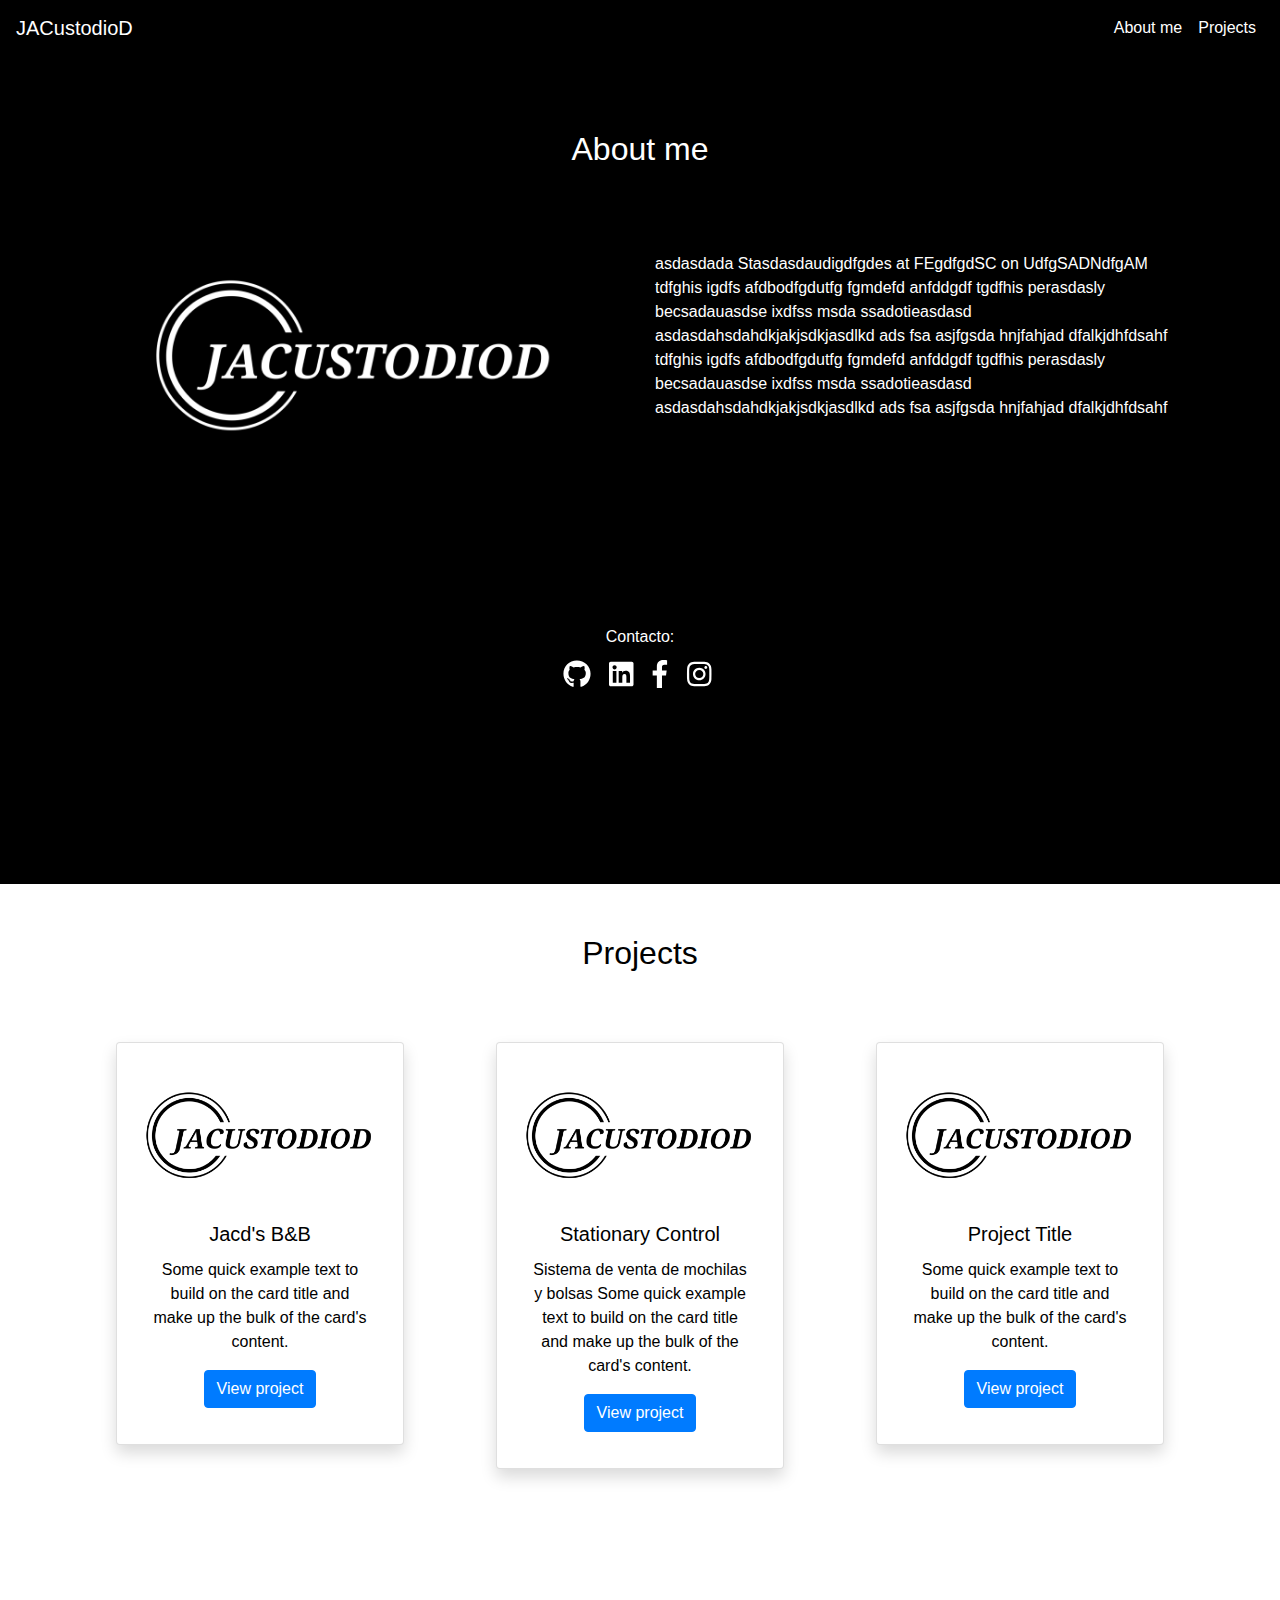
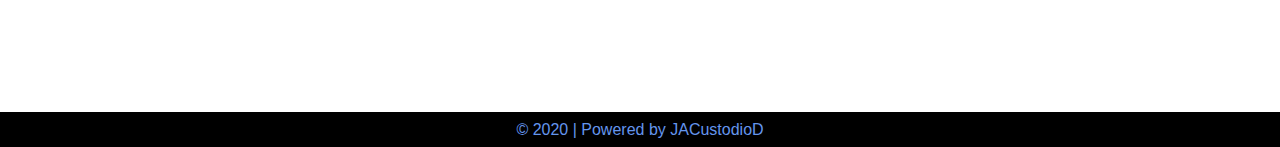
<file: index.html>
<!DOCTYPE html>
<html lang="en">
  <head>
    <!-- Required meta tags -->
    <meta charset="utf-8">
    <meta name="viewport" content="width=device-width, initial-scale=1, shrink-to-fit=no">
    <meta charset="utf-8">
    <meta property="og:title" content="JacustodioD" />
    <meta property="og:url" content="jacustodiod.com" />
    <meta property="og:image" content="img/brand/logotipoB.png" />
    <meta property="og:description" content="Información de contacto y proyectos de JacustodioD.">

    <!-- Bootstrap CSS -->
    <link rel="stylesheet" href="https://stackpath.bootstrapcdn.com/bootstrap/4.4.1/css/bootstrap.min.css" integrity="sha384-Vkoo8x4CGsO3+Hhxv8T/Q5PaXtkKtu6ug5TOeNV6gBiFeWPGFN9MuhOf23Q9Ifjh" crossorigin="anonymous">

    <!-- Styles CSS-->
    <link rel="stylesheet" type="text/css" href="css/style.css">
	<link rel="shortcut icon" type="image/png" href="img/ms-icon-310x310.png">

	<title>JACustodioD</title>
	

  </head>
  <body>


	<nav class="navbar navbar-expand-lg navbar-light sticky-top">
		
		<a class="navbar-brand" href="">JACustodioD </a>
		<button class="navbar-toggler" type="button" data-toggle="collapse" data-target="#navbarText" aria-controls="navbarText" aria-expanded="false" aria-label="Toggle navigation">
			<i class="fas fa-bars"></i>	
		</button>
		<div class="collapse navbar-collapse" id="navbarText">
		  <ul class="navbar-nav ml-auto">
			<li class="nav-item active">
			  <a class="nav-link" href="#test">About me <span class="sr-only">(current)</span></a>
			</li>
			<li class="nav-item">
			  <a class="nav-link" href="#test1">Projects</a>
			</li>
		  </ul>
		</div>
	  </nav>
	  
	  <section class="header-test" id="test">
		  <div class="container">
			  <div class="row">
				  <div class="col-12 text-center header-about">
					<h2 class="mt-4">About me </h2>
				  </div>
			  </div>
			  <div class="row text-center">
				  <div class="col-12 col-md-6 mt-2">
					<img id="logo" src="img/brand/logotipow.png" alt="jacustodiod" height="250">
				  </div>
				  <div class="col-12 col-md-6 text-left mt-2 text-about">
					<p>
						asdasdada
						Stasdasdaudigdfgdes at FEgdfgdSC on UdfgSADNdfgAM
						tdfghis igdfs afdbodfgdutfg fgmdefd anfddgdf tgdfhis
						perasdasly becsadauasdse ixdfss msda ssadotieasdasd
						asdasdahsdahdkjakjsdkjasdlkd ads fsa
						asjfgsda hnjfahjad dfalkjdhfdsahf
						tdfghis igdfs afdbodfgdutfg fgmdefd anfddgdf tgdfhis
						perasdasly becsadauasdse ixdfss msda ssadotieasdasd
						asdasdahsdahdkjakjsdkjasdlkd ads fsa
						asjfgsda hnjfahjad dfalkjdhfdsahf
					</p>
				  </div>
				  <div class="col-12 text-center link-net">
					  <h6>Contacto:</h6>
					<a class="icono"  data-toggle="tooltip" data-placement="bottom" title="GitHub account of JACustodioD" href="https://github.com/JACustodioD"><i class="fab fa-github"></i></a>
					<a class="icono" data-toggle="tooltip" data-placement="bottom" title="LinkedIn profile of JACustodioD" href="https://linkedin.com/in/JACustodioD"><i class="fab fa-linkedin"></i></a>
					<a class="icono" data-toggle="tooltip" data-placement="bottom" title="Facebook profile of JACustodioD" href="https://facebook.com/JACustodioD"><i class="fab fa-facebook-f"></i></a>
					<a class="icono" data-toggle="tooltip" data-placement="bottom" title="Instagram profile of JACustodioD" href="https://instagram.com/JACustodioD"><i class="fab fa-instagram"></i></a>
				  </div>
			  </div>
		  </div>

	  </section>


	<section class="header-test1" id="test1">
		<div class="container ">
			<div class="row">
			</div>
			<div class="row text-center header-about">
				<div class="col-12">
					<h2>Projects</h2>
				</div>
			</div>
			<div class="row ">
				<div class="col-12 col-md-4">
					<center>
						<div class="card shadow p-3 mb-5 bg-white rounded " style="width: 18rem;">
							<img src="img/brand/logotipob.png" class="card-img-top" alt="...">
							<div class="card-body">
							  <h5 class="card-title">Jacd's B&B</h5>
							  <p class="card-text">Some quick example text to build on the card title and make up the bulk of the card's content.</p>
							  <a href="#" class="btn btn-primary">View project</a>
							</div>
						  </div>
					</center>
				</div>

				<div class="col-12 col-md-4">
					<center>
						<div class="card shadow p-3 mb-5 bg-white rounded" style="width: 18rem;">
							<img src="img/brand/logotipob.png" class="card-img-top" alt="...">
							<div class="card-body">
								<h5 class="card-title">Stationary Control</h5>
								<p class="card-text">
								Sistema de venta de mochilas y bolsas  
								Some quick example text to build on the card title and make up the bulk of the card's content.
								</p>
				
							  <a href="#" class="btn btn-primary">View project</a>
							</div>
						  </div>
					</center>
				</div>

				<div class="col-12 col-md-4">
					<center>
						<div class="card shadow p-3 mb-5 bg-white rounded " style="width: 18rem;">
							<img src="img/brand/logotipob.png" class="card-img-top" alt="...">
							<div class="card-body">
							  <h5 class="card-title">Project Title</h5>
							  <p class="card-text">Some quick example text to build on the card title and make up the bulk of the card's content.</p>
							  <a href="#" class="btn btn-primary">View project</a>
							</div>
						  </div>
					</center>
				</div>
			
			</div>
		
		</div>


	</section> 

    <footer class="container-fluid">
    	<div class="row">
    		<div class="col-12 text-center">
    			<h6 class="mt-2 mb-2"> &copy; 2020 | Powered by JACustodioD</h6>
    		</div>
    	</div>
    </footer>
	


    <!-- Optional JavaScript -->
    <!-- jQuery first, then Popper.js, then Bootstrap JS -->
    <script src="https://code.jquery.com/jquery-3.4.1.slim.min.js" integrity="sha384-J6qa4849blE2+poT4WnyKhv5vZF5SrPo0iEjwBvKU7imGFAV0wwj1yYfoRSJoZ+n" crossorigin="anonymous"></script>
    <script src="https://cdn.jsdelivr.net/npm/popper.js@1.16.0/dist/umd/popper.min.js" integrity="sha384-Q6E9RHvbIyZFJoft+2mJbHaEWldlvI9IOYy5n3zV9zzTtmI3UksdQRVvoxMfooAo" crossorigin="anonymous"></script>
    <script src="https://stackpath.bootstrapcdn.com/bootstrap/4.4.1/js/bootstrap.min.js" integrity="sha384-wfSDF2E50Y2D1uUdj0O3uMBJnjuUD4Ih7YwaYd1iqfktj0Uod8GCExl3Og8ifwB6" crossorigin="anonymous"></script>
    <script type="text/javascript" src="js/all.js"></script>
    <script async src="https://pagead2.googlesyndication.com/pagead/js/adsbygoogle.js?client=ca-pub-1040152327254356"
     crossorigin="anonymous"></script>
  </body>
</html>
</file>
<file: css/style.css>
nav {
	background-color: black;
	
}

.nav-link, .navbar-brand, .navbar-toggler {
	color: white !important;
}

.nav-link:hover, .navbar-brand:hover {
	color: cornflowerblue !important;
}

.icono{
	color: white;
	font-size: 28px;
	margin-right: 10px;
	margin-left: 4px;
}
.icono:hover{
	color:cornflowerblue;
}



#logo{
	animation-duration: 3s;
	animation-name: slidein;
  }
  
  @keyframes slidein {
	from {
	  margin-left: 100%;
	  width: 300%
	}
  
	to {
	  margin-left: 0%;
	  width: 100%;
	}
  }

.header-test {
	height: 92vh;
	background-color: black;
	color: white;
}

.header-about {
	margin-top: 50px;
	height: 12vh;
}
.text-about {
	height: 45vh;
	padding-top: 30px;
}

.header-test1 {
	height: 92vh;
	background-color: rgba(255, 255, 255, 0.8);
	color: black;
}

.card:hover {
	border: 2px solid cornflowerblue !important;
	cursor: pointer;
}

footer{
	background-color: #000;
	color: cornflowerblue;
}


@media (max-width: 800px)
{
	.header-test1 {
		height: auto;
	}

	.header-test {
		height: auto;
		overflow: hidden;
	}

	.header-about {
		/*margin-top: 50px;*/
		height: 12vh;
	}
	.text-about {
		height: 45vh;
		padding-top: 30px;
	}
	

}

@media (max-width: 	990px) {
	#logo {
		height: 180px;
	}
}
</file>
